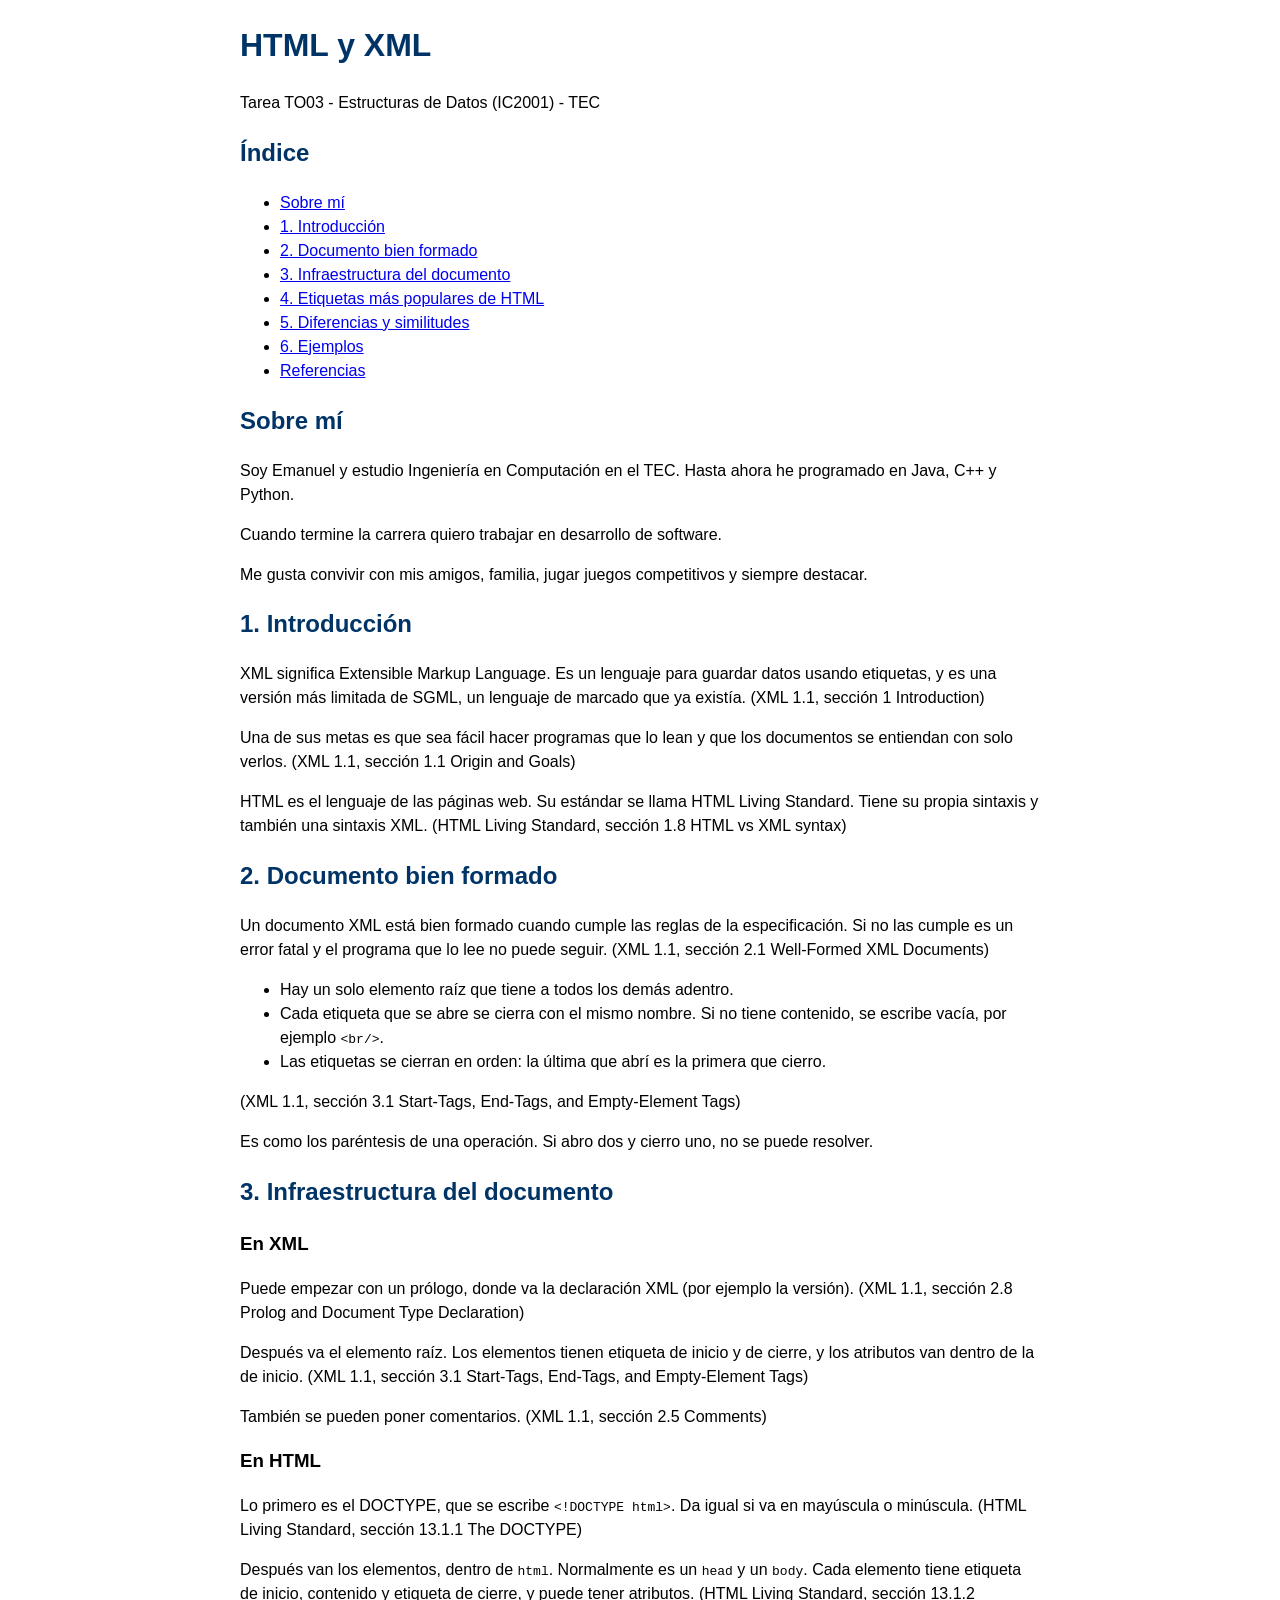
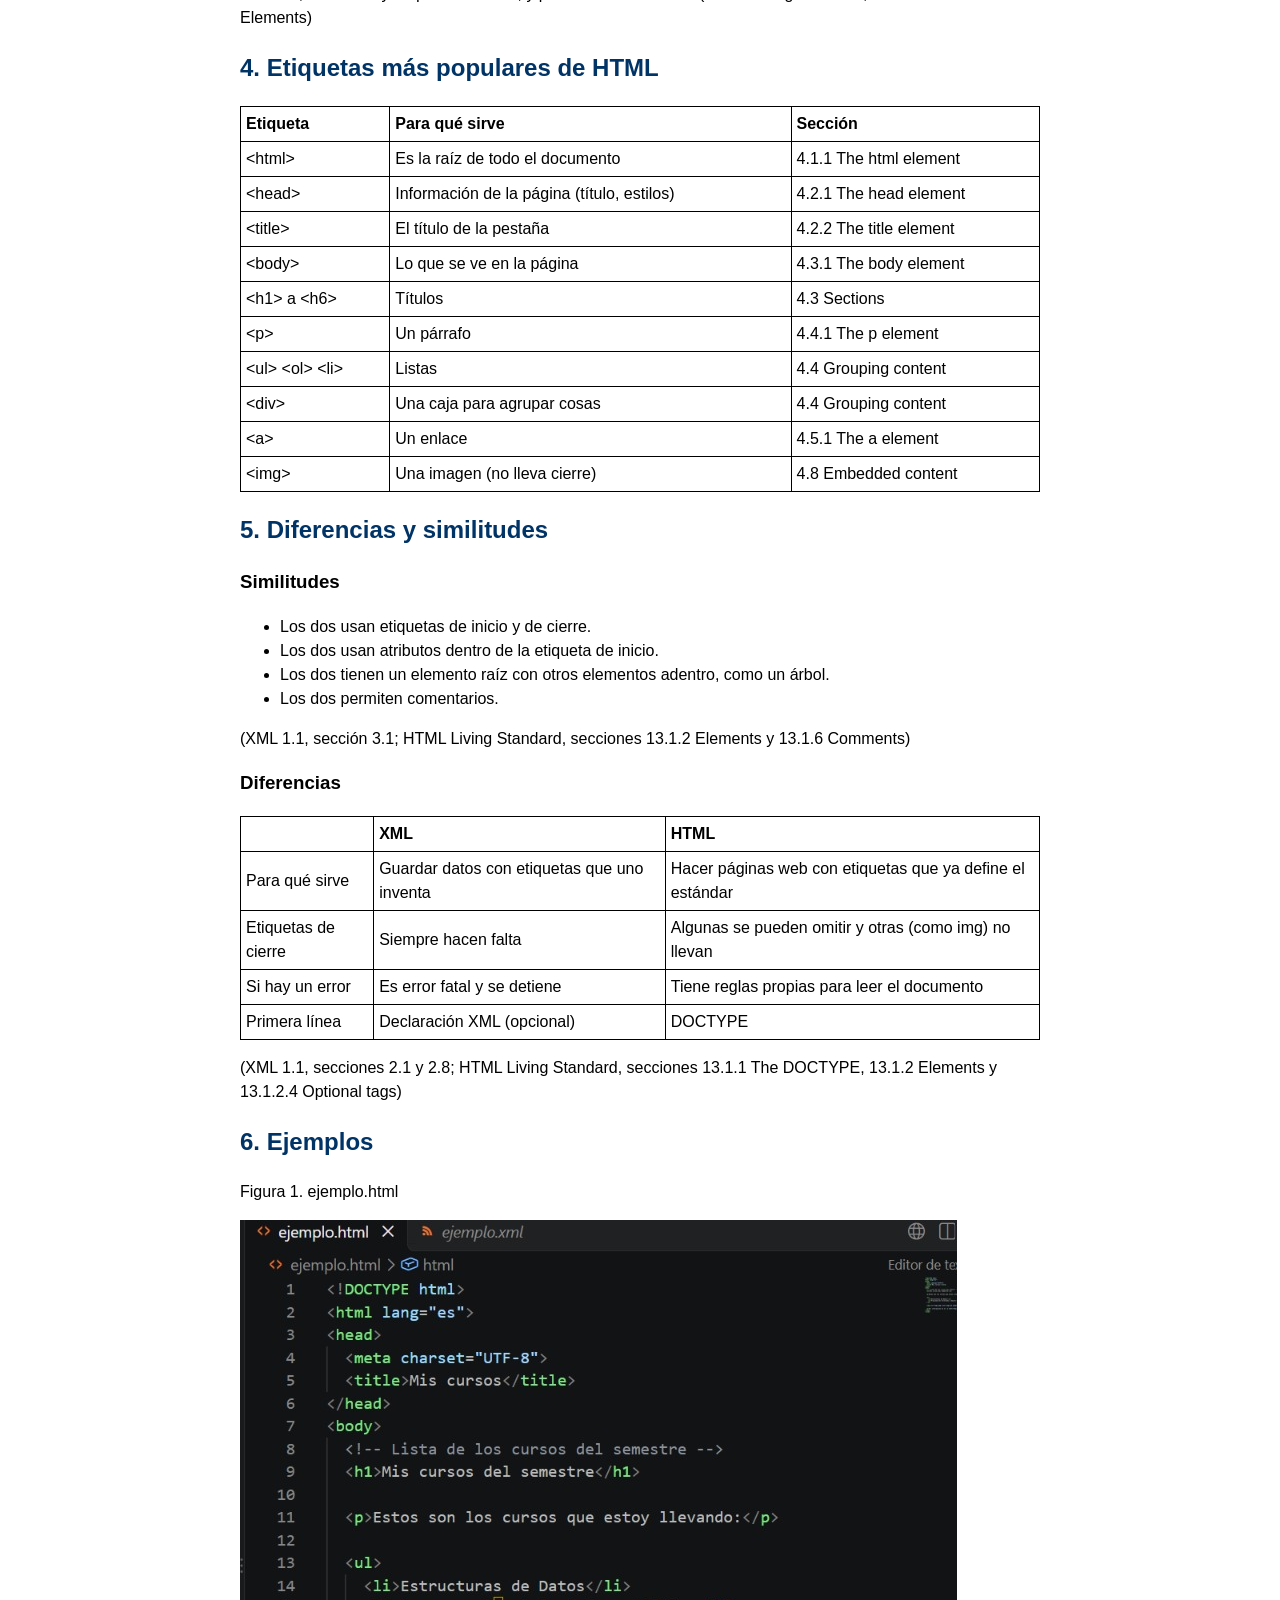
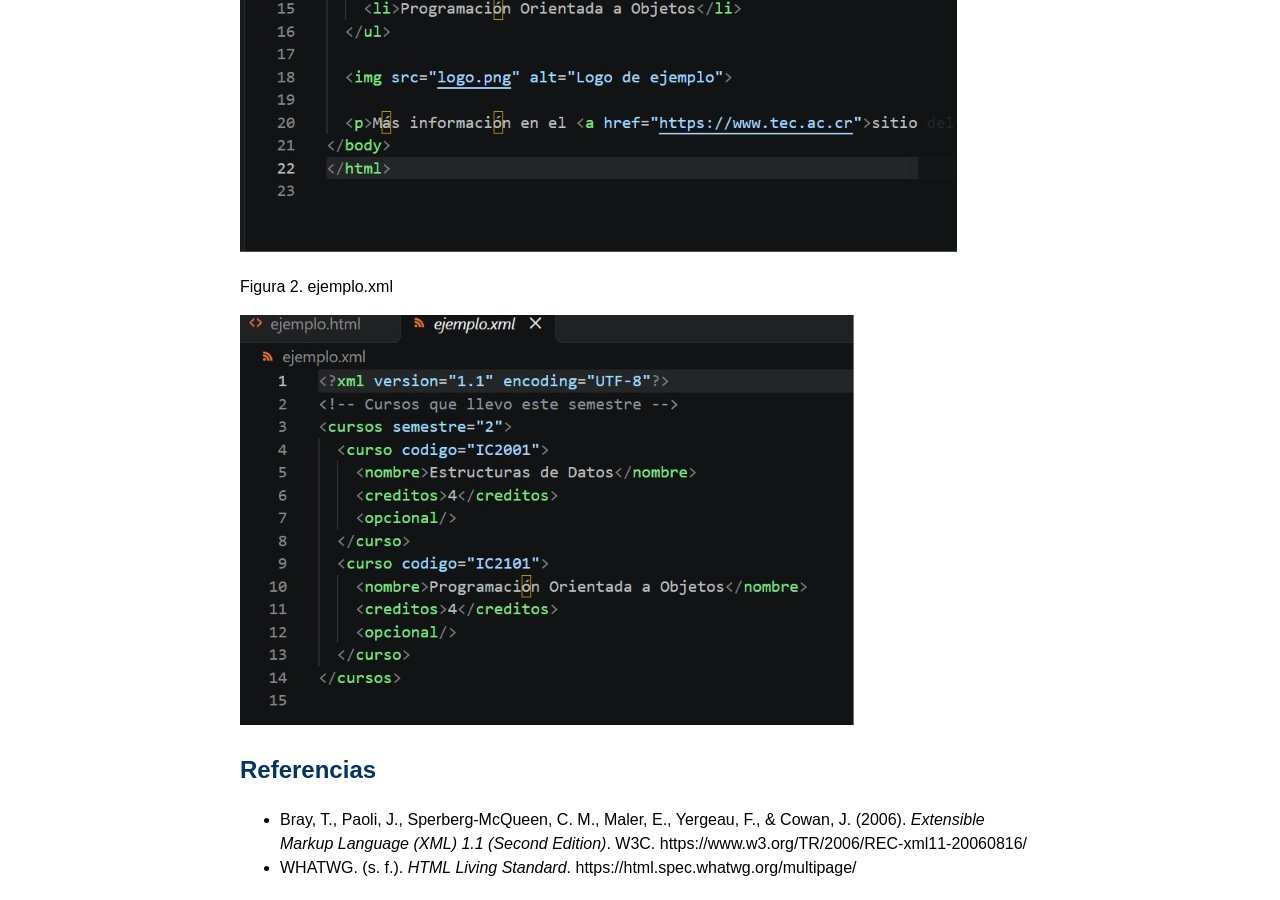
<file: TO 3 estruc/index.html>
<!DOCTYPE html>
<html lang="es">
<head>
  <meta charset="UTF-8">
  <title>HTML y XML</title>
  <link rel="stylesheet" href="style.css">
</head>
<body>

<h1>HTML y XML</h1>
<p>Tarea TO03 - Estructuras de Datos (IC2001) - TEC</p>

<h2>Índice</h2>
<ul>
  <li><a href="#sobre-mi">Sobre mí</a></li>
  <li><a href="#introduccion">1. Introducción</a></li>
  <li><a href="#bien-formado">2. Documento bien formado</a></li>
  <li><a href="#infraestructura">3. Infraestructura del documento</a></li>
  <li><a href="#etiquetas">4. Etiquetas más populares de HTML</a></li>
  <li><a href="#diferencias">5. Diferencias y similitudes</a></li>
  <li><a href="#ejemplos">6. Ejemplos</a></li>
  <li><a href="#referencias">Referencias</a></li>
</ul>

<h2 id="sobre-mi">Sobre mí</h2>
<p>Soy Emanuel y estudio Ingeniería en Computación en el TEC. Hasta ahora he programado en Java, C++ y Python.</p>
<p>Cuando termine la carrera quiero trabajar en desarrollo de software.</p>
<p>Me gusta convivir con mis amigos, familia, jugar juegos competitivos y siempre destacar.</p>
<h2 id="introduccion">1. Introducción</h2>
<p>XML significa Extensible Markup Language. Es un lenguaje para guardar datos usando etiquetas, y es una versión más limitada de SGML, un lenguaje de marcado que ya existía. (XML 1.1, sección 1 Introduction)</p>
<p>Una de sus metas es que sea fácil hacer programas que lo lean y que los documentos se entiendan con solo verlos. (XML 1.1, sección 1.1 Origin and Goals)</p>
<p>HTML es el lenguaje de las páginas web. Su estándar se llama HTML Living Standard. Tiene su propia sintaxis y también una sintaxis XML. (HTML Living Standard, sección 1.8 HTML vs XML syntax)</p>

<h2 id="bien-formado">2. Documento bien formado</h2>
<p>Un documento XML está bien formado cuando cumple las reglas de la especificación. Si no las cumple es un error fatal y el programa que lo lee no puede seguir. (XML 1.1, sección 2.1 Well-Formed XML Documents)</p>
<ul>
  <li>Hay un solo elemento raíz que tiene a todos los demás adentro.</li>
  <li>Cada etiqueta que se abre se cierra con el mismo nombre. Si no tiene contenido, se escribe vacía, por ejemplo <code>&lt;br/&gt;</code>.</li>
  <li>Las etiquetas se cierran en orden: la última que abrí es la primera que cierro.</li>
</ul>
<p>(XML 1.1, sección 3.1 Start-Tags, End-Tags, and Empty-Element Tags)</p>
<p>Es como los paréntesis de una operación. Si abro dos y cierro uno, no se puede resolver.</p>

<h2 id="infraestructura">3. Infraestructura del documento</h2>

<h3>En XML</h3>
<p>Puede empezar con un prólogo, donde va la declaración XML (por ejemplo la versión). (XML 1.1, sección 2.8 Prolog and Document Type Declaration)</p>
<p>Después va el elemento raíz. Los elementos tienen etiqueta de inicio y de cierre, y los atributos van dentro de la de inicio. (XML 1.1, sección 3.1 Start-Tags, End-Tags, and Empty-Element Tags)</p>
<p>También se pueden poner comentarios. (XML 1.1, sección 2.5 Comments)</p>

<h3>En HTML</h3>
<p>Lo primero es el DOCTYPE, que se escribe <code>&lt;!DOCTYPE html&gt;</code>. Da igual si va en mayúscula o minúscula. (HTML Living Standard, sección 13.1.1 The DOCTYPE)</p>
<p>Después van los elementos, dentro de <code>html</code>. Normalmente es un <code>head</code> y un <code>body</code>. Cada elemento tiene etiqueta de inicio, contenido y etiqueta de cierre, y puede tener atributos. (HTML Living Standard, sección 13.1.2 Elements)</p>

<h2 id="etiquetas">4. Etiquetas más populares de HTML</h2>
<table>
  <tr><th>Etiqueta</th><th>Para qué sirve</th><th>Sección</th></tr>
  <tr><td>&lt;html&gt;</td><td>Es la raíz de todo el documento</td><td>4.1.1 The html element</td></tr>
  <tr><td>&lt;head&gt;</td><td>Información de la página (título, estilos)</td><td>4.2.1 The head element</td></tr>
  <tr><td>&lt;title&gt;</td><td>El título de la pestaña</td><td>4.2.2 The title element</td></tr>
  <tr><td>&lt;body&gt;</td><td>Lo que se ve en la página</td><td>4.3.1 The body element</td></tr>
  <tr><td>&lt;h1&gt; a &lt;h6&gt;</td><td>Títulos</td><td>4.3 Sections</td></tr>
  <tr><td>&lt;p&gt;</td><td>Un párrafo</td><td>4.4.1 The p element</td></tr>
  <tr><td>&lt;ul&gt; &lt;ol&gt; &lt;li&gt;</td><td>Listas</td><td>4.4 Grouping content</td></tr>
  <tr><td>&lt;div&gt;</td><td>Una caja para agrupar cosas</td><td>4.4 Grouping content</td></tr>
  <tr><td>&lt;a&gt;</td><td>Un enlace</td><td>4.5.1 The a element</td></tr>
  <tr><td>&lt;img&gt;</td><td>Una imagen (no lleva cierre)</td><td>4.8 Embedded content</td></tr>
</table>

<h2 id="diferencias">5. Diferencias y similitudes</h2>

<h3>Similitudes</h3>
<ul>
  <li>Los dos usan etiquetas de inicio y de cierre.</li>
  <li>Los dos usan atributos dentro de la etiqueta de inicio.</li>
  <li>Los dos tienen un elemento raíz con otros elementos adentro, como un árbol.</li>
  <li>Los dos permiten comentarios.</li>
</ul>
<p>(XML 1.1, sección 3.1; HTML Living Standard, secciones 13.1.2 Elements y 13.1.6 Comments)</p>

<h3>Diferencias</h3>
<table>
  <tr><th></th><th>XML</th><th>HTML</th></tr>
  <tr><td>Para qué sirve</td><td>Guardar datos con etiquetas que uno inventa</td><td>Hacer páginas web con etiquetas que ya define el estándar</td></tr>
  <tr><td>Etiquetas de cierre</td><td>Siempre hacen falta</td><td>Algunas se pueden omitir y otras (como img) no llevan</td></tr>
  <tr><td>Si hay un error</td><td>Es error fatal y se detiene</td><td>Tiene reglas propias para leer el documento</td></tr>
  <tr><td>Primera línea</td><td>Declaración XML (opcional)</td><td>DOCTYPE</td></tr>
</table>
<p>(XML 1.1, secciones 2.1 y 2.8; HTML Living Standard, secciones 13.1.1 The DOCTYPE, 13.1.2 Elements y 13.1.2.4 Optional tags)</p>

<h2 id="ejemplos">6. Ejemplos</h2>
<p>Figura 1. ejemplo.html</p>
<img src="img/ejemplo-html.png" alt="Captura de ejemplo.html">

<p>Figura 2. ejemplo.xml</p>
<img src="img/ejemplo-xml.png" alt="Captura de ejemplo.xml">

<h2 id="referencias">Referencias</h2>
<ul>
  <li>Bray, T., Paoli, J., Sperberg-McQueen, C. M., Maler, E., Yergeau, F., & Cowan, J. (2006). <i>Extensible Markup Language (XML) 1.1 (Second Edition)</i>. W3C. https://www.w3.org/TR/2006/REC-xml11-20060816/</li>
  <li>WHATWG. (s. f.). <i>HTML Living Standard</i>. https://html.spec.whatwg.org/multipage/</li>
</ul>

</body>
</html>
</file>
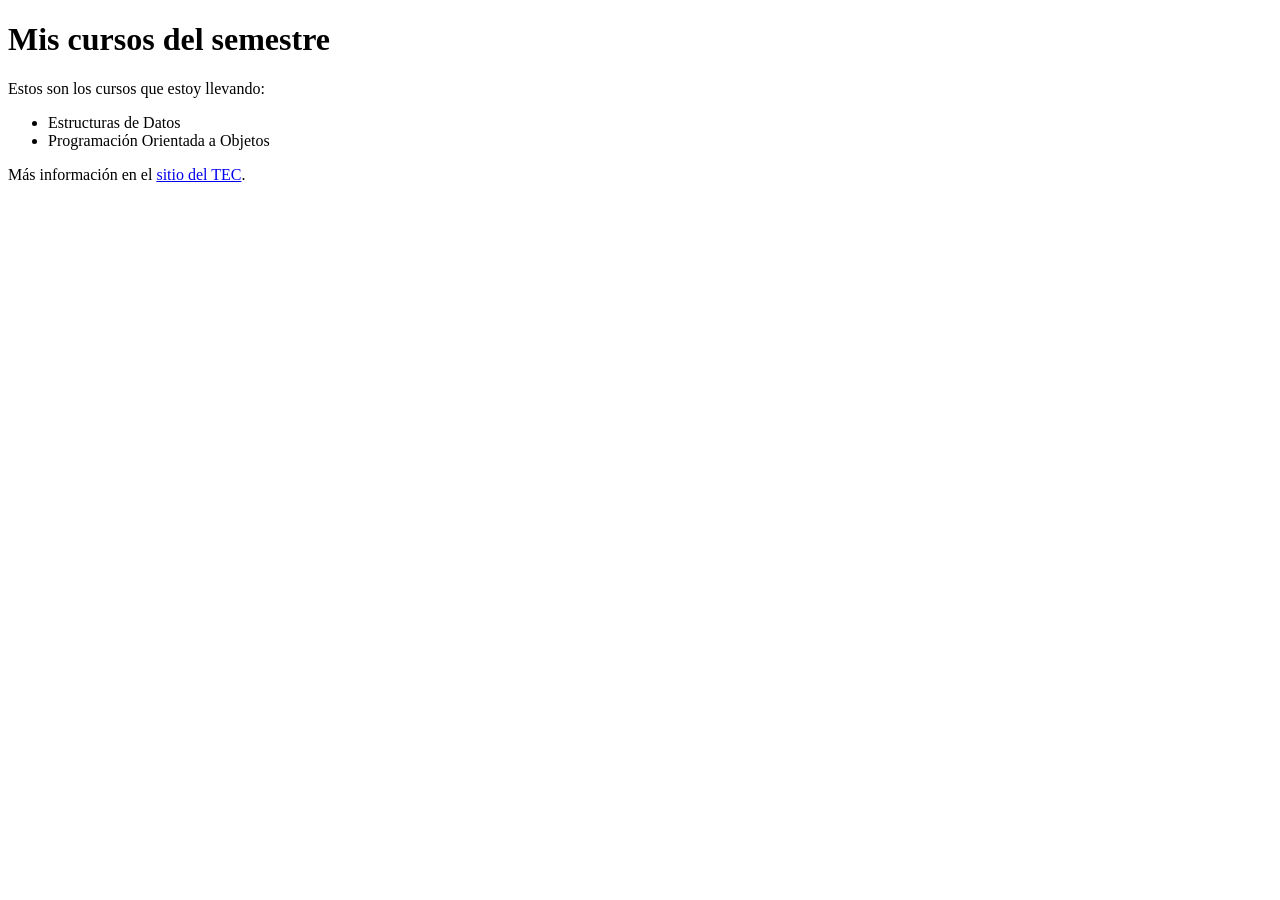
<file: TO 3 estruc/ejemplo.html>
<!DOCTYPE html>
<html lang="es">
<head>
  <meta charset="UTF-8">
  <title>Mis cursos</title>
</head>
<body>
  <!-- Lista de los cursos del semestre -->
  <h1>Mis cursos del semestre</h1>

  <p>Estos son los cursos que estoy llevando:</p>

  <ul>
    <li>Estructuras de Datos</li>
    <li>Programación Orientada a Objetos</li>
  </ul>

  <p>Más información en el <a href="https://www.tec.ac.cr">sitio del TEC</a>.</p>
</body>
</html>
</file>
<file: TO 3 estruc/style.css>
body {
  font-family: Arial, sans-serif;
  max-width: 800px;
  margin: 20px auto;
  padding: 0 15px;
  line-height: 1.5;
}

h1, h2 {
  color: #003366;
}

table {
  border-collapse: collapse;
  width: 100%;
}

th, td {
  border: 1px solid black;
  padding: 5px;
  text-align: left;
}

img {
  max-width: 100%;
}
</file>
